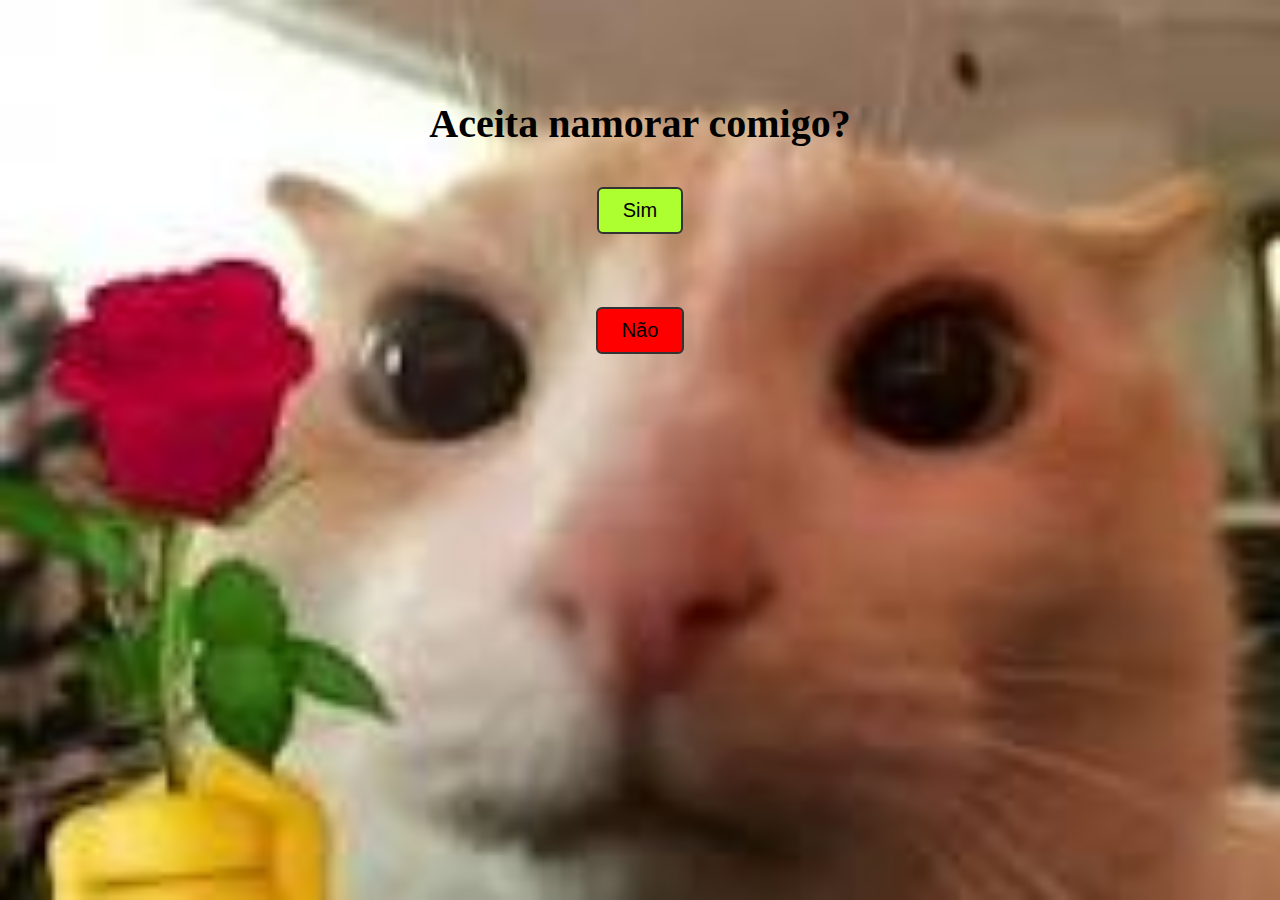
<file: index.html>
<!DOCTYPE html>
<html lang="en">
<head>
    <meta charset="UTF-8">
    <meta name="viewport" content="width=device-width, initial-scale=1.0">
    <title>Date me</title>
    <link rel="stylesheet" href="project.gf.css">
</head>
<body id="link-container">

    <h1>Aceita namorar comigo?</h1>

    <div class="button-area">
    <button class="btn-green">Sim</button>
    <button class="btn-red">Não</button>

</div>

<script>
    const btnGreen = document.querySelector('.btn-green');
    const btnRed = document.querySelector('.btn-red');
    let scale = 1;

    btnRed.addEventListener('click', () => {
        // Move "Não" button to a random position within .button-area
        const area = document.querySelector('.button-area');
        const areaRect = area.getBoundingClientRect();
        const btnRect = btnRed.getBoundingClientRect();

        // Calculate max top/left so button stays inside area
        const maxTop = area.offsetHeight - btnRed.offsetHeight;
        const maxLeft = area.offsetWidth - btnRed.offsetWidth;

        // Generate random position
        const top = Math.random() * maxTop;
        const left = Math.random() * maxLeft;

        btnRed.style.top = `${top}px`;
        btnRed.style.left = `${left}px`;

        // Grow "Sim" button as before
        scale += 0.5; 
        btnGreen.style.transform = `scale(${scale})`;
    });

    btnGreen.addEventListener('click', () => {
        window.open('https://www.instagram.com/moloquel/?next=%2Fmoloquel%2F', '_blank');
    });
</script>

</body>
</html>
</file>
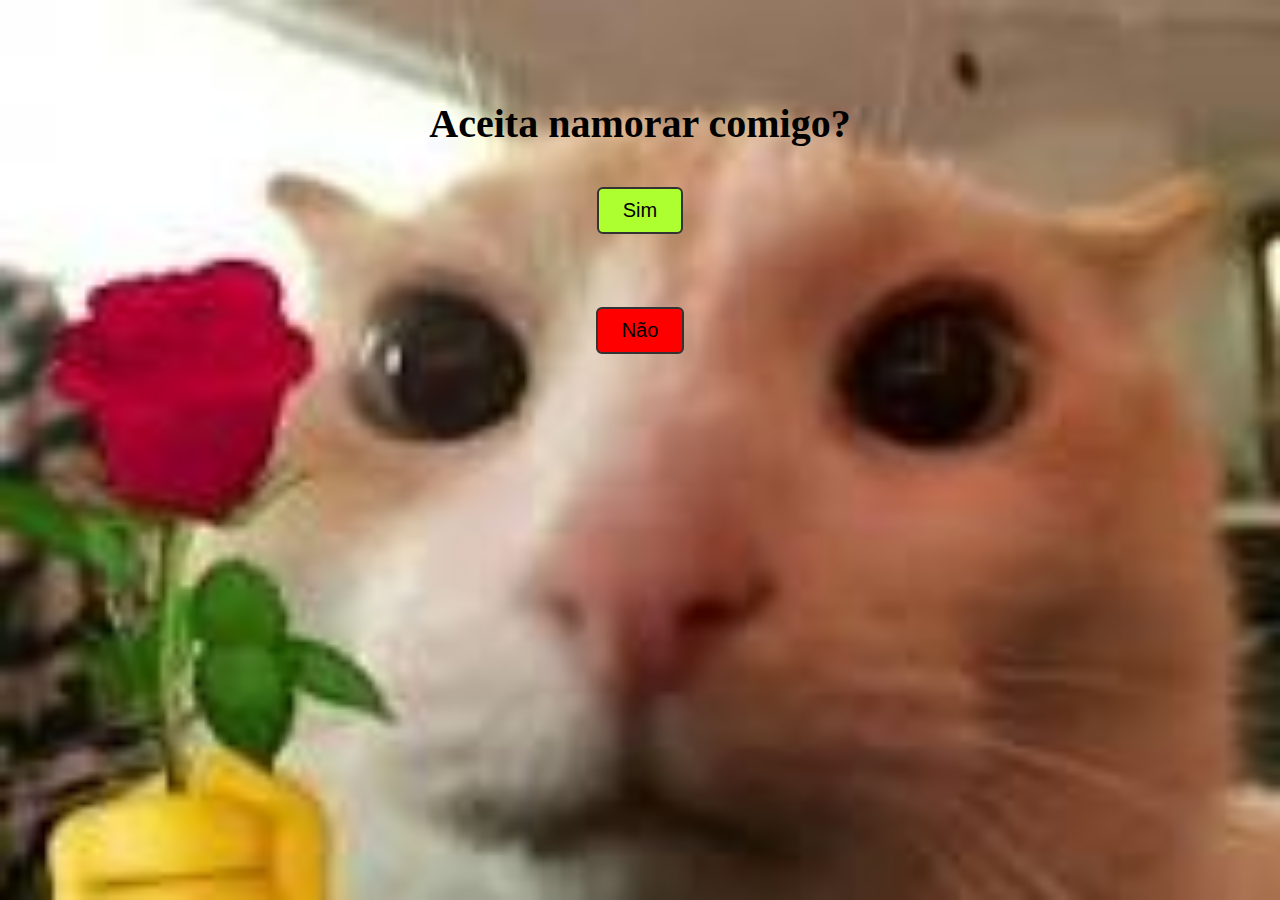
<file: project.gf.html>
<!DOCTYPE html>
<html lang="en">
<head>
    <meta charset="UTF-8">
    <meta name="viewport" content="width=device-width, initial-scale=1.0">
    <title>Date me</title>
    <link rel="stylesheet" href="project.gf.css">
</head>
<body id="link-container">

    <h1>Aceita namorar comigo?</h1>

    <div class="button-area">
    <button class="btn-green">Sim</button>
    <button class="btn-red">Não</button>

</div>

<script>
    const btnGreen = document.querySelector('.btn-green');
    const btnRed = document.querySelector('.btn-red');
    let scale = 1;

    btnRed.addEventListener('click', () => {
        scale += 0.2; 
        btnGreen.style.transform = `scale(${scale})`;
    });

    btnGreen.addEventListener('click', () => {
        window.open('https://www.instagram.com/moloquel/?next=%2Fmoloquel%2F', '_blank');
    });
</script>

</body>
</html>
</file>
<file: project.gf.css>
h1{
    text-align: center;
    font-size: 40px;
    margin-top: 100px;
}
p{
    
    font-size: 20px;
    color: black;   
}
.button-area{
    display: flex;
    justify-content: center;
    gap: 30px;
    margin: 40px 0;
    flex-wrap: wrap;
    position: relative;
}
@media (max-width: 600px){
    h1{
        font-size: 28px;
        margin-top: 40px;
    }
    .button-area{
        gap: 15px;
        margin: 30px 0;
        flex-direction: column;
        align-items: center;
    }
    .button-area button {
        font-size: 18px;
        padding: 12px 20px;
        width: 80vw;
        max-width: 300px;
    }
    
}

.button-area button {
    font-size: 20px;
    padding: 10px 24px;
    border-radius: 6px;
    border: 2px solid #333;
    cursor: pointer;
    transition: background 0.2s;
}
.button-area button:hover {
    background: #e0e0e0;
}
.btn-red{
    background: red;
    position: absolute;
    top: 120px;
    
    z-index: 1;
}
.btn-green{
    background: greenyellow;
    position: absolute;
    top: 0;
    z-index: 2;
}
body{
    background-image: url(download.jpeg);
    background-size: cover;
}
</file>
